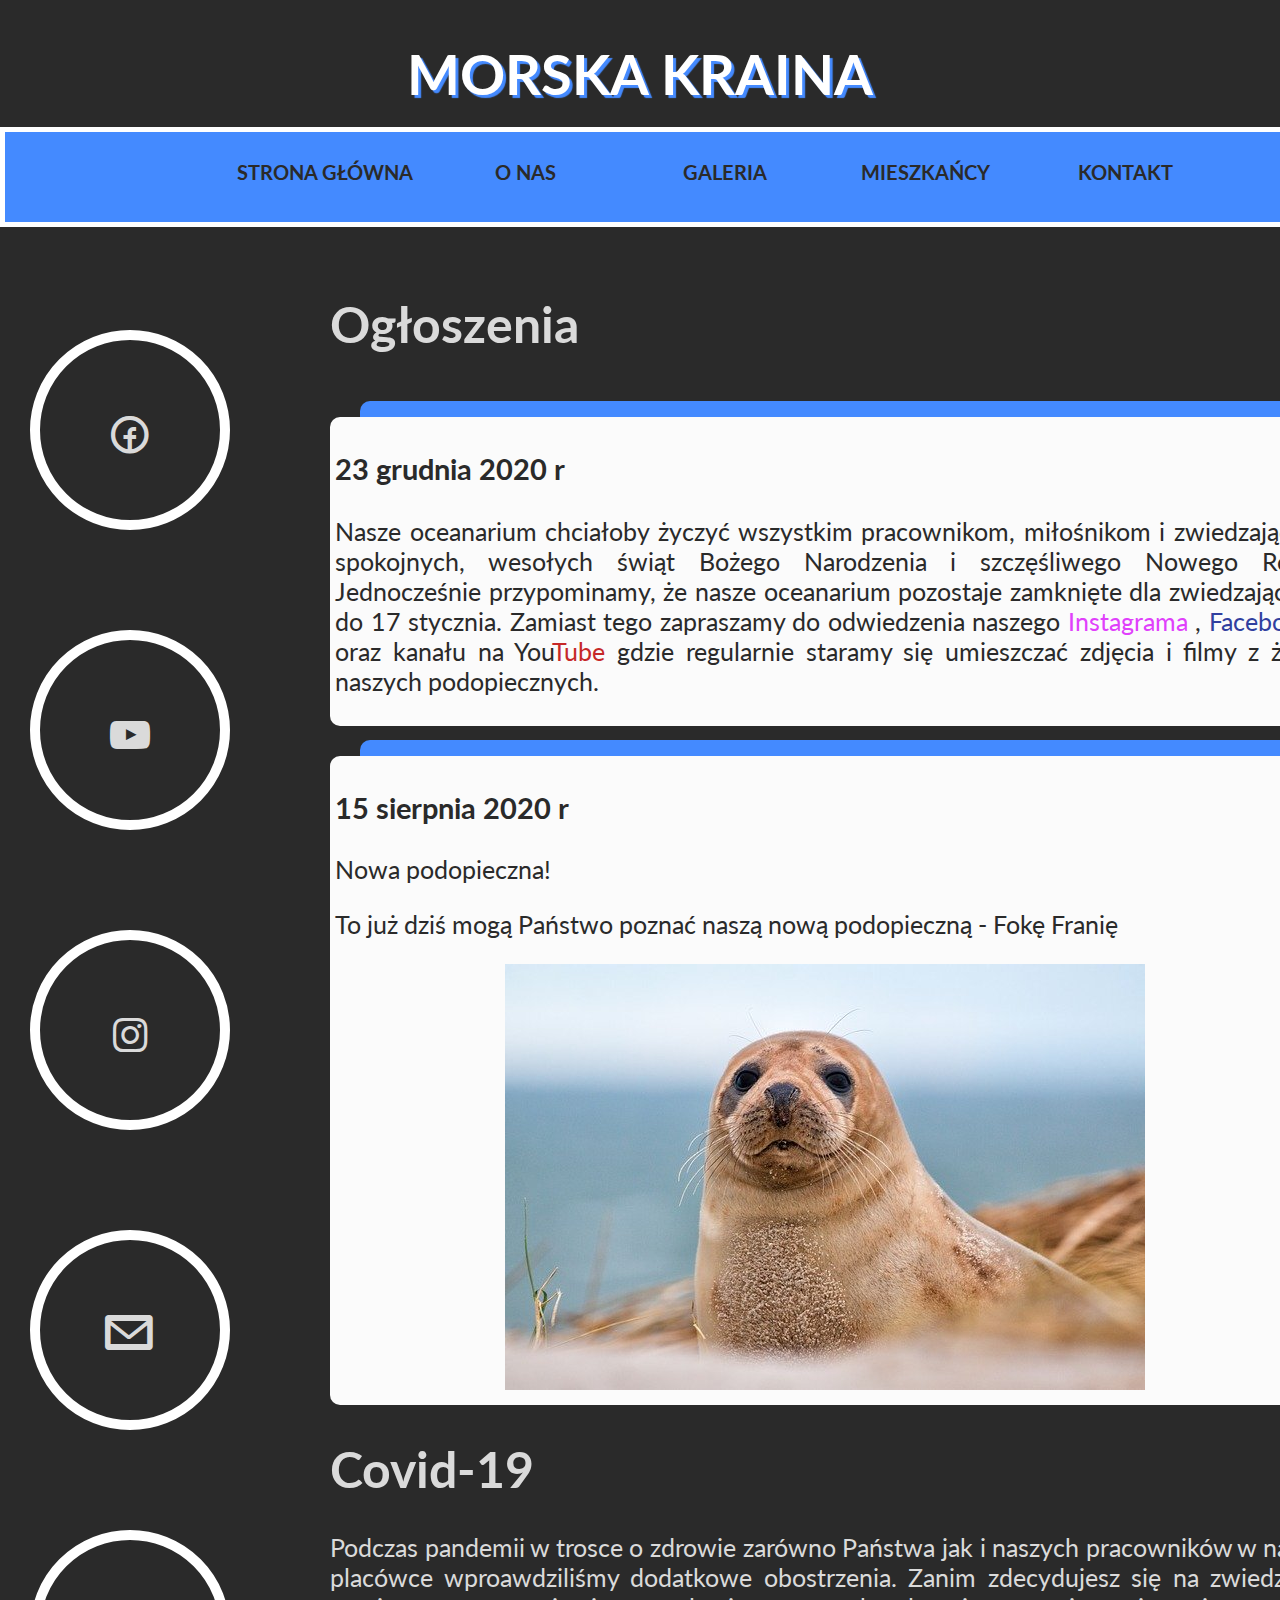
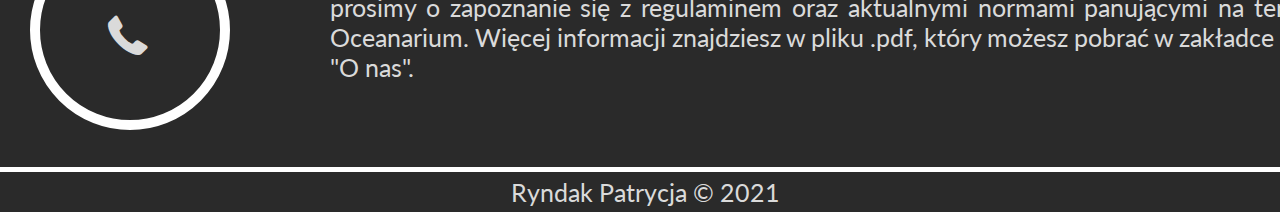
<file: Morska Kraina/index.html>
<html>
<head>
<title> Morska Kraina</title>
<meta charset = "utf-8">
<meta name = "author" content = "Ryndak Patrycja">
<meta name="description" content= "Strona poświęcona oceanarium w Zaleszanach. Poznaj podwone życie już dziś !">
<meta name="keywords" content="morze, woda, życie podwodne, wycieczki, skorupiaki, mięczaki, stawonogi, ocean">
<link rel="stylesheet" href="style.css" type="text/css" />
<link rel="preconnect" href="https://fonts.gstatic.com">
<link href="https://fonts.googleapis.com/css2?family=Lato:wght@400;700&display=swap" rel="stylesheet">
<script src="https://ajax.googleapis.com/ajax/libs/jquery/3.5.1/jquery.min.js"></script>
<script src="main.js"></script>
<link href="css/fontello.css" rel="stylesheet" type="text/css">
</head>
<body>
	<div class="container">
		<div class="top">
			<div class="logo">
				MORSKA KRAINA
			</div>
			<div class="nav" >
			 <ol>
			 
				<li><a href="#"> STRONA GŁÓWNA</a>
				 <ul>
					<li><a href="#ogloszenia">OGŁOSZENIA</a></li>
					<li><a href="#covid">COVID-19</a></li>
				</ul>
				</li>
				<li><a href="#">O NAS</a>
				 <ul>
					<li><a href="historia.html">HISTORIA</a></li>
					<li><a href="Cennik.html">CENNIK </a></li>
					<li><a href="przewodnicy.html">PRZEWODNICY</a></li>
					<li><a href="Regulamin_Oceanarium.pdf">DO POBRANIA</a></li>
				</ul>
				</li>				
				<li><a href="galeria.html">GALERIA</a></li>				
				<li><a href="mieszkancy.html">MIESZKAŃCY</a></li>
				<li><a href="#mail">KONTAKT</a></li>
			</ol>
			</div>
		</div> 
		<div class="socialmedia">
			  <div class="fb">
			  <i class="icon-facebook-circled"></i>
			  <span id="fb_h">www.facebook.com/</br>oceanarium_morska_kraina </span>
			  </div>
			  <div class="yt">
			  <i class="icon-youtube-play"></i>
			   <span id="yt_h">wwww.youtube.com/</br>oceanarium_morska_kraina </span>
			  </div>
			  <div class="ig">
			  <i class="icon-instagram"></i>
			   <span id="ig_h">www.instagram.com/</br>oceanarium_morska_kraina </span>
			  </div>
			   <div class="mail" id="mail">
			  <i class="icon-mail"></i>
			  <span id="mail_h"> ryndak.patrycja@wp.pl </span>
			  </div>
			  <div class="tel">
			  <i class="icon-phone"></i>
			  <span id="tel_h"> 500 729 852 </span>
			  </div>

			</div>
		<div class="tresc">
			<div class="ogloszenia" id="ogloszenia">
			<h1> Ogłoszenia </h1>
			</br>
			<div class="ogloszenie">
			<h3> 23 grudnia 2020 r</h3>
			<p> Nasze oceanarium chciałoby życzyć wszystkim pracownikom, miłośnikom i&nbsp;zwiedzającym spokojnych, wesołych świąt Bożego Narodzenia i szczęśliwego Nowego Roku!
			Jednocześnie przypominamy, że nasze oceanarium pozostaje zamknięte dla zwiedzających do 17 stycznia. Zamiast tego zapraszamy do odwiedzenia naszego <span style="color:#E040FB;">Instagrama </span>,
			<span style="color:#303F9F;">Facebooka</span> oraz kanału na You<span style="color:#C62828">Tube</span> gdzie regularnie staramy się umieszczać zdjęcia i filmy z życia naszych podopiecznych.</p>
			</div>
			</br>
			<div class="ogloszenie">
			<h3> 15 sierpnia 2020 r </h3>
			<p> Nowa podopieczna! </p> 
			<p> To już dziś mogą Państwo poznać naszą nową podopieczną - Fokę Franię</p>
			<div class="obrazek">
			<img src="foka.jpg" > 
			</div>
			</div>
			</div>
			<div class="covid" id="covid">
			<h1> Covid-19 </h1>
			<p> Podczas pandemii w trosce o zdrowie zarówno Państwa jak i naszych pracowników w naszej placówce wproawdziliśmy dodatkowe obostrzenia. Zanim zdecydujesz się na zwiedzanie prosimy o 
			zapoznanie się z regulaminem oraz aktualnymi normami panującymi na terenie Oceanarium. Więcej informacji znajdziesz w pliku .pdf, który możesz pobrać w&nbsp;zakładce </br>"O nas".
			</div>
			</div>
		<div class="footer"> Ryndak Patrycja &copy; 2021 </div>
	</div>
</body>
</html>
</file>
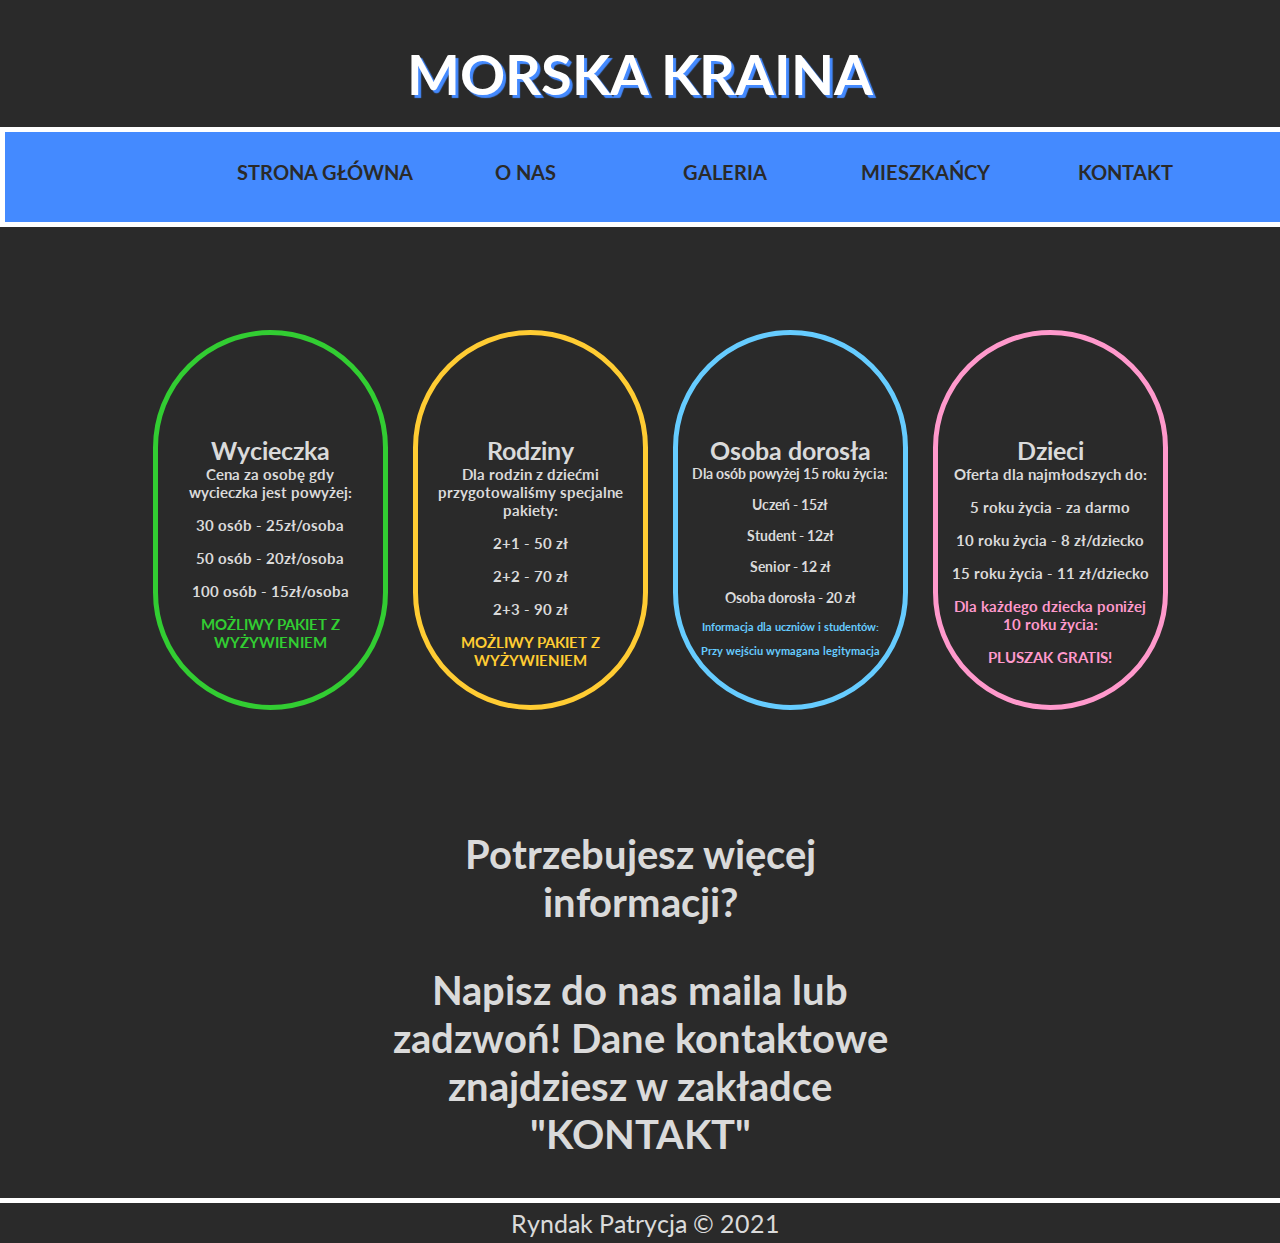
<file: Morska Kraina/Cennik.html>
<html>
<head>
<title> Morska Przystań</title>
<meta charset = "utf-8">
<meta name = "author" content = "Ryndak Patrycja">
<meta name="description" content= "Strona poświęcona oceanarium w Zaleszanach. Poznaj podwone życie już dziś !">
<meta name="keywords" content="morze, woda, życie podwodne, wycieczki, skorupiaki, mięczaki, stawonogi, ocean">
<link rel="stylesheet" href="style.css" type="text/css" />
<link rel="preconnect" href="https://fonts.gstatic.com">
<link href="https://fonts.googleapis.com/css2?family=Lato:wght@400;700&display=swap" rel="stylesheet">
<script src="https://ajax.googleapis.com/ajax/libs/jquery/3.5.1/jquery.min.js"></script>
<script src="main.js"></script>
<link href="css/fontello.css" rel="stylesheet" type="text/css">
</head>
<body>
	<div class="container">
		<div class="top">
			<div class="logo">
				MORSKA KRAINA
			</div>
			<div class="nav">
			 <ol>
			 
				<li><a href="index.html"> STRONA GŁÓWNA</a>
				 <ul>
					<li><a href="index.html#ogloszenia">OGŁOSZENIA</a></li>
					<li><a href="index.html#covid">COVID-19</a></li>
				</ul>
				</li>
				<li><a href="#">O NAS</a>
				 <ul>
					<li><a href="historia.html">HISTORIA</a></li>
					<li><a href="#">CENNIK </a></li>
					<li><a href="przewodnicy.html">PRZEWODNICY</a></li>
					<li><a href="Regulamin_Oceanarium.pdf">DO POBRANIA</a></li>
				</ul>
				</li>				
				<li><a href="galeria.html">GALERIA</a></li>				
				<li><a href="mieszkancy.html">MIESZKAŃCY</a></li>
				<li><a href="index.html#mail">KONTAKT</a></li>
			</ol>
			</div>
		</div> 
		
		<div class="tresc" style="margin-left:auto; margin-right:auto; height:500px;">
			<div class="oferty">
				<div class="wycieczki">
					<div class="wypelnienie" style="border:5px solid #32CD32;">
						<div class="gora">
								Wycieczka
								<div class="tresc_oferty">
								Cena za osobę gdy wycieczka jest powyżej:
									<p> 30 osób - 25zł/osoba</p>
									<p> 50 osób - 20zł/osoba</p>
									<p> 100 osób - 15zł/osoba</p>
									<span style="color:#32CD32; font-weight:bold;">
									<p> MOŻLIWY PAKIET Z WYŻYWIENIEM </p>
									</span>
								</div>
						</div>
					</div>
				</div>
				<div class="rodziny">
					<div class="wypelnienie" style="border:5px solid #FFCC33;">
						<div class="gora">
								Rodziny
								<div class="tresc_oferty">
								Dla rodzin z dziećmi przygotowaliśmy specjalne pakiety:
									<p> 2+1 - 50 zł</p>
									<p> 2+2 - 70 zł</p>
									<p> 2+3 - 90 zł</p>
									<span style="color:#FFCC33; font-weight:bold;">
									<p> MOŻLIWY PAKIET Z WYŻYWIENIEM </p>
									</span>
								</div>
						</div>
					</div>
				</div>
				<div class="os_d">
					<div class="wypelnienie"  style="border:5px solid #66CCFF;">
						<div class="gora">
								Osoba dorosła
								<div class="tresc_oferty" style="font-size:14px;">
								Dla osób powyżej 15 roku życia:
									<p> Uczeń - 15zł</p>
									<p> Student - 12zł</p>
									<p> Senior - 12 zł</p>
									<p> Osoba dorosła - 20 zł</p>
									<span style="color:#66CCFF; font-weight:bold; font-size:11px;">
									<p> Informacja dla uczniów i studentów: </p>
									<p> Przy wejściu wymagana legitymacja </p>
									</span>
								</div>
						</div>
					</div>
				</div>
				<div class="dziecko">
					<div class="wypelnienie" style="border:5px solid #FF99CC;">
						<div class="gora">
								Dzieci
								<div class="tresc_oferty" >
								Oferta dla najmłodszych do:
									<p> 5 roku życia - za darmo</p>
									<p> 10 roku życia - 8 zł/dziecko</p>
									<p> 15 roku życia - 11 zł/dziecko</p>
									<span style="color:#FF99CC; font-weight:bold;">
									<p> Dla każdego dziecka poniżej 10 roku życia:</p>
									<p> PLUSZAK GRATIS!</p>
									</span>
								</div>
						</div>
					</div>
				</div>
			</div>
	</div>
	<div class="info">
			<p> Potrzebujesz więcej informacji?</p>
			<p> Napisz do nas maila lub zadzwoń! </p?
			<p>Dane kontaktowe znajdziesz w zakładce "KONTAKT"</p>
			</div>
	<div class="footer"> Ryndak Patrycja &copy; 2021 </div>
	</div>
</body>
</html>
</file>
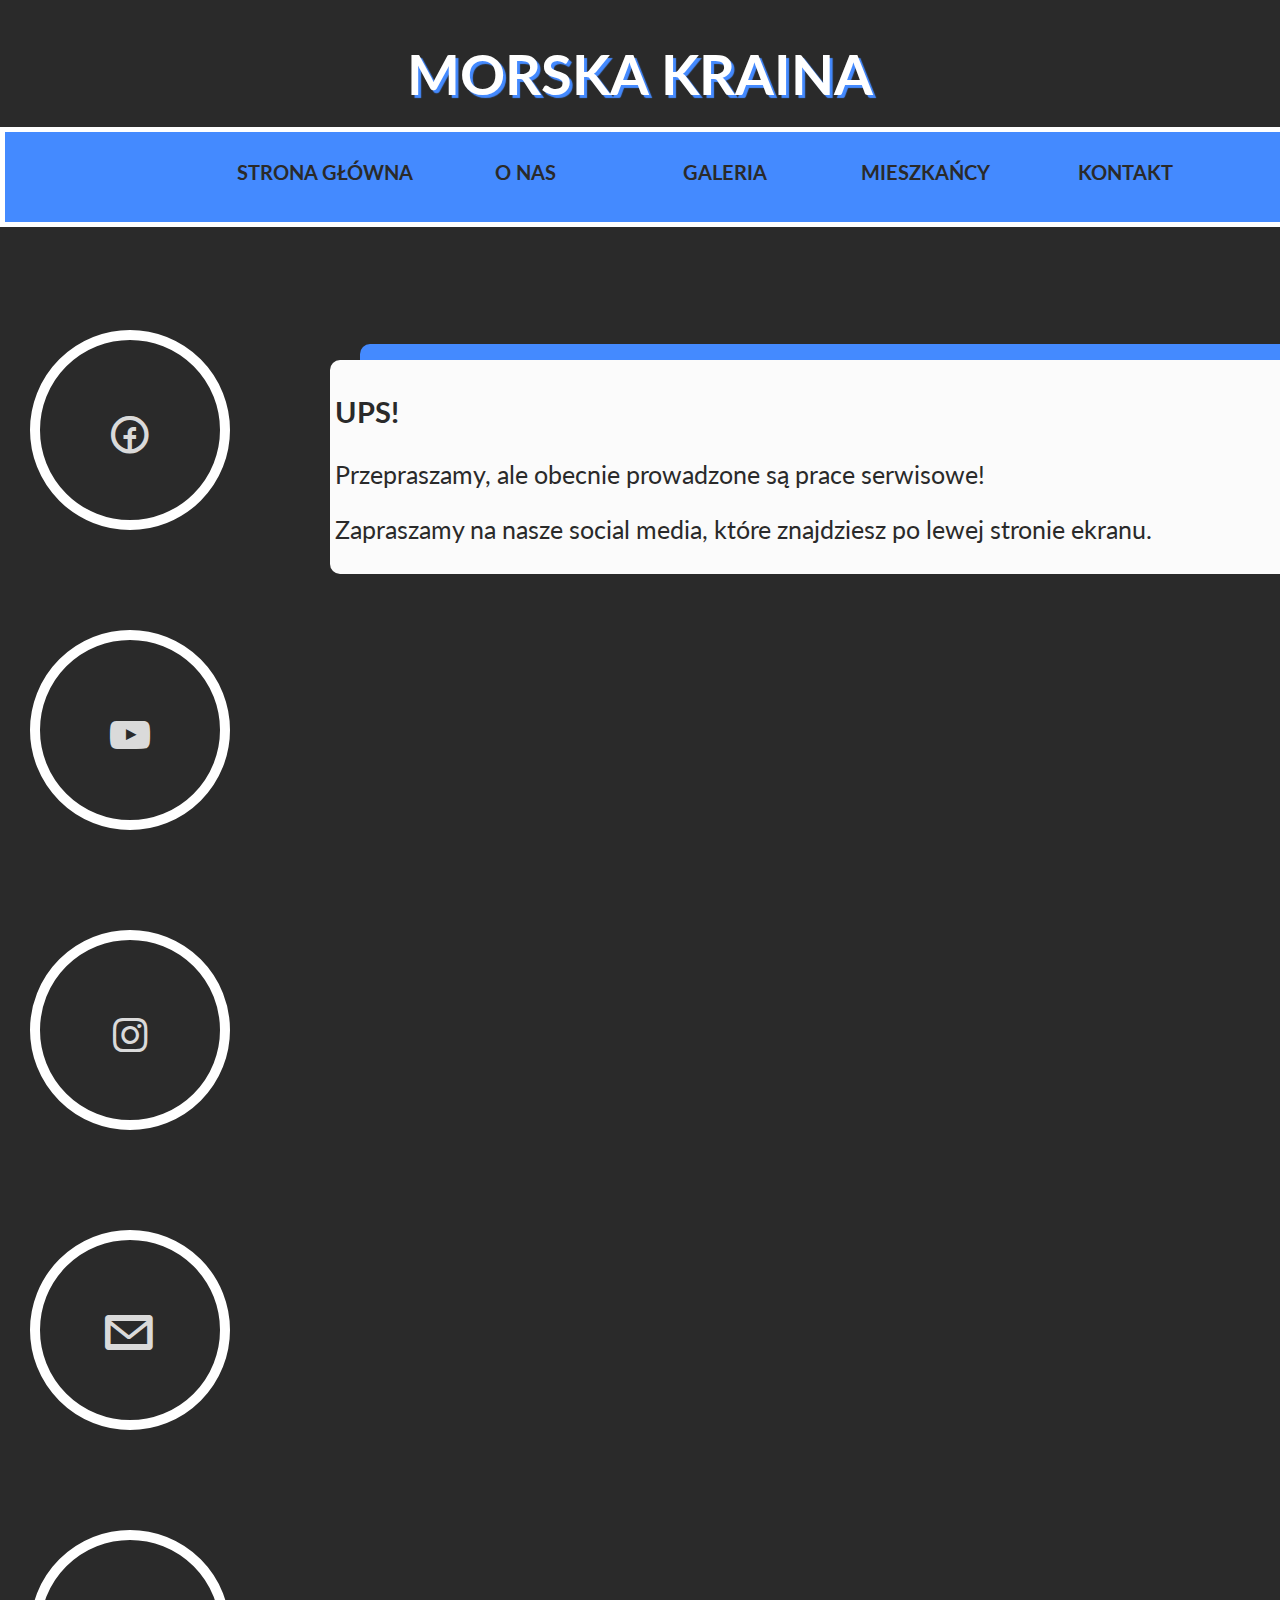
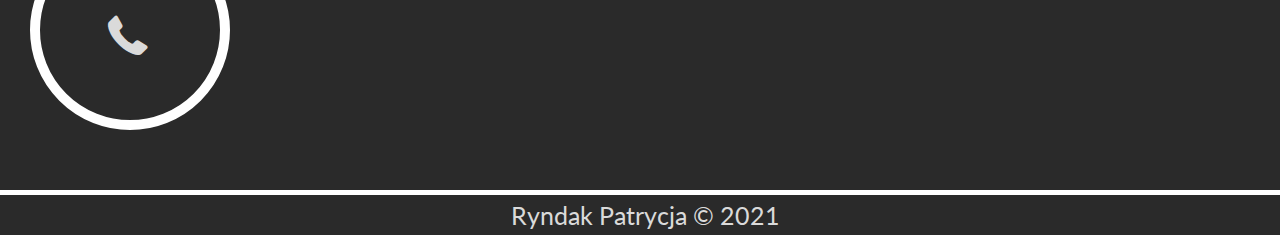
<file: Morska Kraina/galeria.html>
<html>
<head>
<title> Morska Przystań</title>
<meta charset = "utf-8">
<meta name = "author" content = "Ryndak Patrycja">
<meta name="description" content= "Strona poświęcona oceanarium w Zaleszanach. Poznaj podwone życie już dziś !">
<meta name="keywords" content="morze, woda, życie podwodne, wycieczki, skorupiaki, mięczaki, stawonogi, ocean">
<link rel="stylesheet" href="style.css" type="text/css" />
<link rel="preconnect" href="https://fonts.gstatic.com">
<link href="https://fonts.googleapis.com/css2?family=Lato:wght@400;700&display=swap" rel="stylesheet">
<script src="https://ajax.googleapis.com/ajax/libs/jquery/3.5.1/jquery.min.js"></script>
<script src="main.js"></script>
<link href="css/fontello.css" rel="stylesheet" type="text/css">
</head>
<body>
	<div class="container">
		<div class="top">
			<div class="logo">
				MORSKA KRAINA
			</div>
			<div class="nav">
			 <ol>
			 
				<li><a href="index.html"> STRONA GŁÓWNA</a>
				 <ul>
					<li><a href="index.html#ogloszenia">OGŁOSZENIA</a></li>
					<li><a href="index.html#covid">COVID-19</a></li>
				</ul>
				</li>
				<li><a href="#">O NAS</a>
				 <ul>
					<li><a href="historia.html">HISTORIA</a></li>
					<li><a href="Cennik.html">CENNIK </a></li>
					<li><a href="przewodnicy.html">PRZEWODNICY</a></li>
					<li><a href="Regulamin_Oceanarium.pdf">DO POBRANIA</a></li>
				</ul>
				</li>				
				<li><a href="#">GALERIA</a></li>				
				<li><a href="mieszkancy.html">MIESZKAŃCY</a></li>
				<li><a href="#mail">KONTAKT</a></li>
			</ol>
			</div>
		</div> 
		<div class="socialmedia">
			  <div class="fb">
			  <i class="icon-facebook-circled"></i>
			  <span id="fb_h">www.facebook.com/</br>oceanarium_morska_kraina </span>
			  </div>
			  <div class="yt">
			  <i class="icon-youtube-play"></i>
			   <span id="yt_h">wwww.youtube.com/</br>oceanarium_morska_kraina </span>
			  </div>
			  <div class="ig">
			  <i class="icon-instagram"></i>
			   <span id="ig_h">www.instagram.com/</br>oceanarium_morska_kraina </span>
			  </div>
			   <div class="mail" id="mail">
			  <i class="icon-mail"></i>
			  <span id="mail_h"> ryndak.patrycja@wp.pl </span>
			  </div>
			  <div class="tel">
			  <i class="icon-phone"></i>
			  <span id="tel_h"> 500 729 852 </span>
			  </div>

			</div>
		<div class="tresc" style="height:1400px;">
			<div class="ogloszenia" id="ogloszenia" style="margin-top:100px;">
			<div class="ogloszenie">
			<h3>UPS!</h3>
			<p>Przepraszamy, ale obecnie prowadzone są prace serwisowe!</p>
			<p>Zapraszamy na nasze social media, które znajdziesz po lewej stronie ekranu.</p>
			</div>
			</div>
			</div>
		<div class="footer" style="margin-top:100px;"> Ryndak Patrycja &copy; 2021 </div>
	</div>
</body>
</html>
</file>
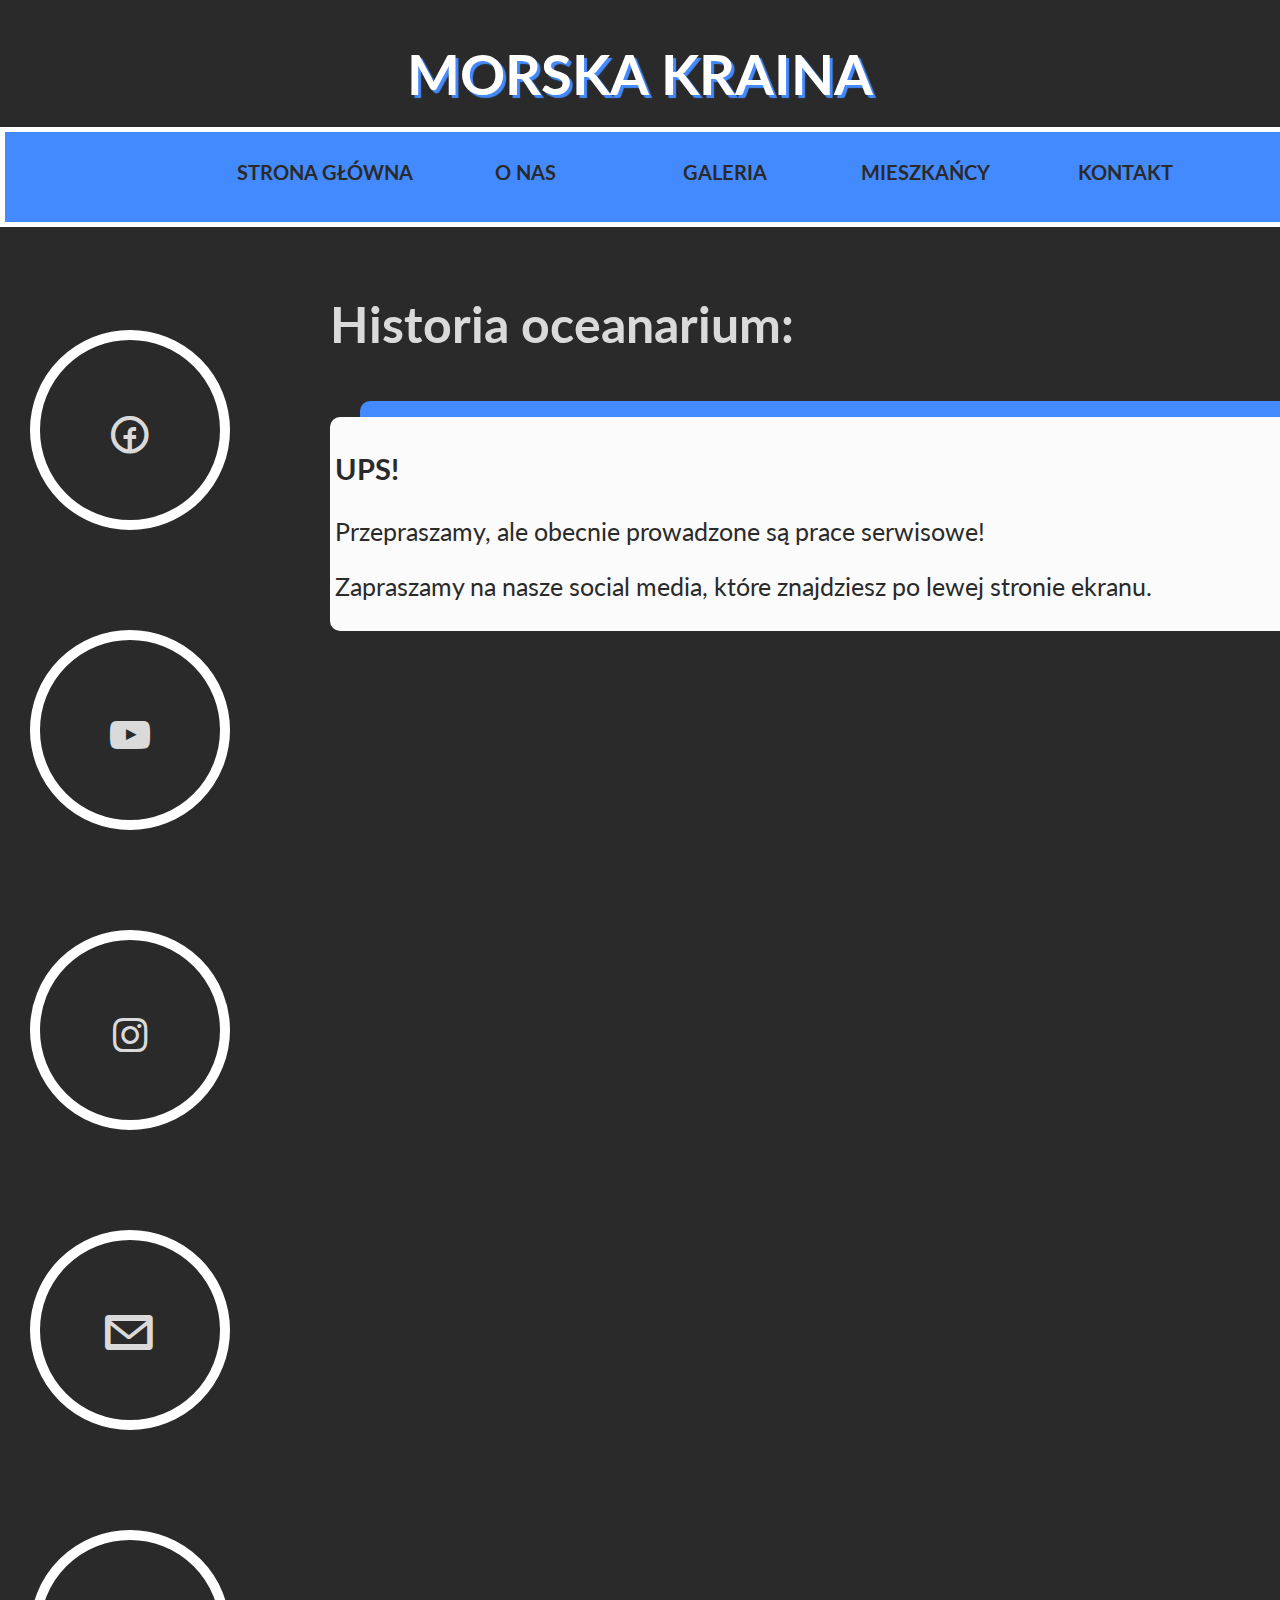
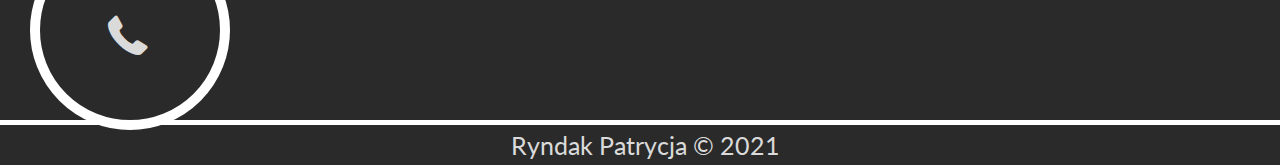
<file: Morska Kraina/historia.html>
<html>
<head>
<title> Morska Przystań</title>
<meta charset = "utf-8">
<meta name = "author" content = "Ryndak Patrycja">
<meta name="description" content= "Strona poświęcona oceanarium w Zaleszanach. Poznaj podwone życie już dziś !">
<meta name="keywords" content="morze, woda, życie podwodne, wycieczki, skorupiaki, mięczaki, stawonogi, ocean">
<link rel="stylesheet" href="style.css" type="text/css" />
<link rel="preconnect" href="https://fonts.gstatic.com">
<link href="https://fonts.googleapis.com/css2?family=Lato:wght@400;700&display=swap" rel="stylesheet">
<script src="https://ajax.googleapis.com/ajax/libs/jquery/3.5.1/jquery.min.js"></script>
<script src="main.js"></script>
<link href="css/fontello.css" rel="stylesheet" type="text/css">
</head>
<body>
	<div class="container">
		<div class="top">
			<div class="logo">
				MORSKA KRAINA
			</div>
			<div class="nav">
			 <ol>
			 
				<li><a href="index.html"> STRONA GŁÓWNA</a>
				 <ul>
					<li><a href="index.html#ogloszenia">OGŁOSZENIA</a></li>
					<li><a href="index.html#covid">COVID-19</a></li>
				</ul>
				</li>
				<li><a href="#">O NAS</a>
				 <ul>
					<li><a href="#">HISTORIA</a></li>
					<li><a href="Cennik.html">CENNIK </a></li>
					<li><a href="przewodnicy.html">PRZEWODNICY</a></li>
					<li><a href="Regulamin_Oceanarium.pdf">DO POBRANIA</a></li>
				</ul>
				</li>				
				<li><a href="galeria.html">GALERIA</a></li>				
				<li><a href="mieszkancy.html">MIESZKAŃCY</a></li>
				<li><a href="#mail">KONTAKT</a></li>
			</ol>
			</div>
		</div> 
		<div class="socialmedia">
			  <div class="fb">
			  <i class="icon-facebook-circled"></i>
			  <span id="fb_h">www.facebook.com/</br>oceanarium_morska_kraina </span>
			  </div>
			  <div class="yt">
			  <i class="icon-youtube-play"></i>
			   <span id="yt_h">wwww.youtube.com/</br>oceanarium_morska_kraina </span>
			  </div>
			  <div class="ig">
			  <i class="icon-instagram"></i>
			   <span id="ig_h">www.instagram.com/</br>oceanarium_morska_kraina </span>
			  </div>
			   <div class="mail" id="mail">
			  <i class="icon-mail"></i>
			  <span id="mail_h"> ryndak.patrycja@wp.pl </span>
			  </div>
			  <div class="tel">
			  <i class="icon-phone"></i>
			  <span id="tel_h"> 500 729 852 </span>
			  </div>

			</div>
		<div class="tresc" style="height:1400px;">
			<div class="ogloszenia" id="ogloszenia">
			<h1> Historia oceanarium: </h1>
			</br>
			<div class="ogloszenie">
			<h3>UPS!</h3>
			<p>Przepraszamy, ale obecnie prowadzone są prace serwisowe!</p>
			<p>Zapraszamy na nasze social media, które znajdziesz po lewej stronie ekranu.</p>
			</div>
			</div>
			</div>
		<div class="footer"> Ryndak Patrycja &copy; 2021 </div>
	</div>
</body>
</html>
</file>
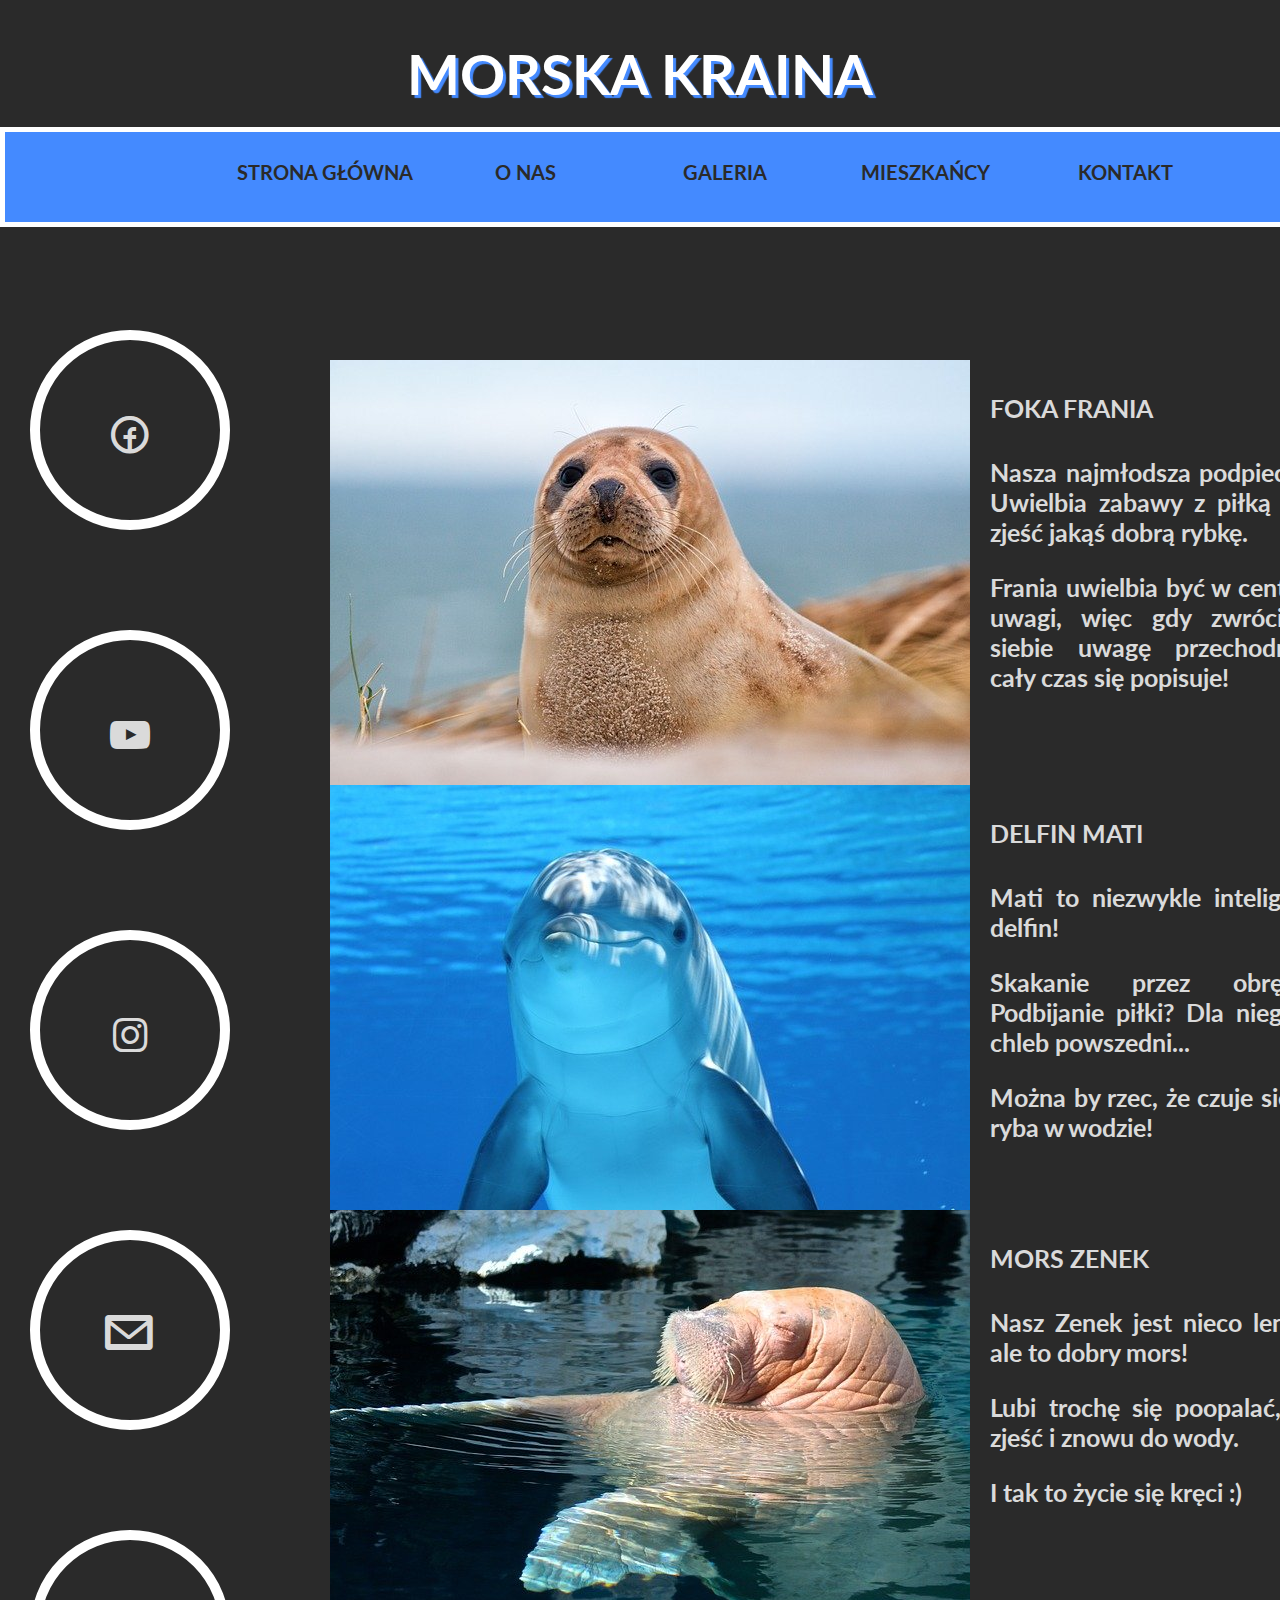
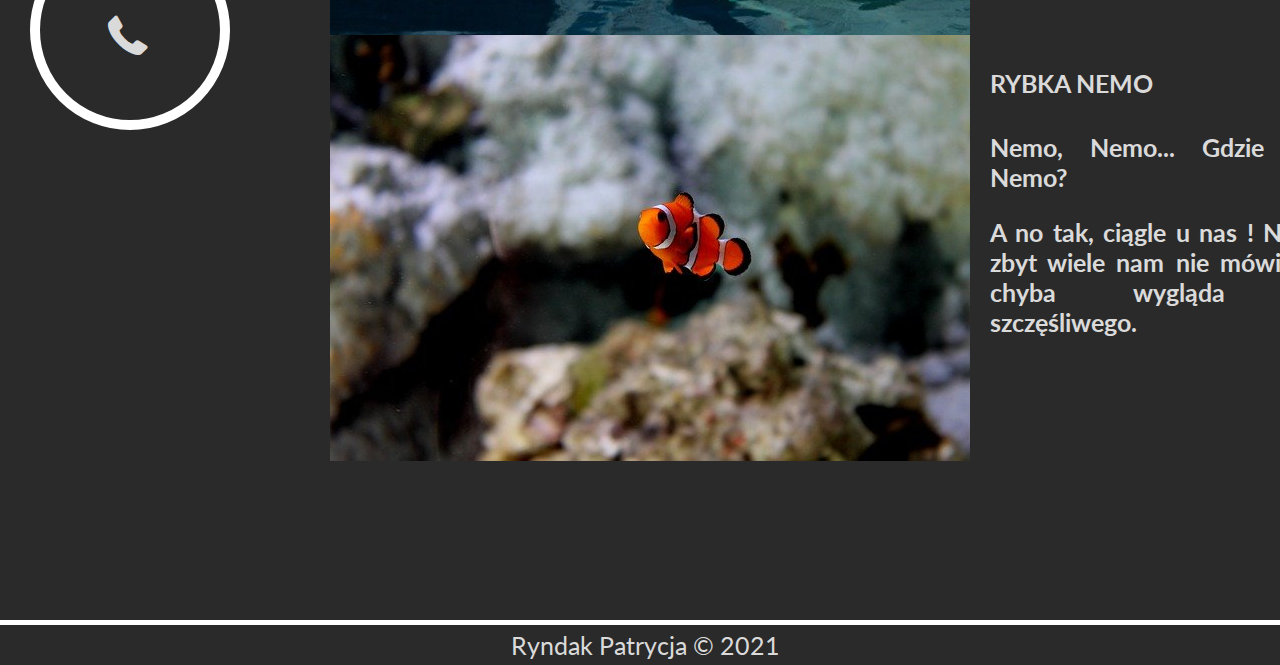
<file: Morska Kraina/mieszkancy.html>
<html>
<head>
<title> Morska Przystań</title>
<meta charset = "utf-8">
<meta name = "author" content = "Ryndak Patrycja">
<meta name="description" content= "Strona poświęcona oceanarium w Zaleszanach. Poznaj podwone życie już dziś !">
<meta name="keywords" content="morze, woda, życie podwodne, wycieczki, skorupiaki, mięczaki, stawonogi, ocean">
<link rel="stylesheet" href="style.css" type="text/css" />
<link rel="preconnect" href="https://fonts.gstatic.com">
<link href="https://fonts.googleapis.com/css2?family=Lato:wght@400;700&display=swap" rel="stylesheet">
<script src="https://ajax.googleapis.com/ajax/libs/jquery/3.5.1/jquery.min.js"></script>
<script src="main.js"></script>
<link href="css/fontello.css" rel="stylesheet" type="text/css">
</head>
<body>
	<div class="container">
		<div class="top">
			<div class="logo">
				MORSKA KRAINA
			</div>
			<div class="nav">
			<div class="nav1">
			 <ol>
			 
				<li><a href="index.html"> STRONA GŁÓWNA</a>
				 <ul>
					<li><a href="index.html#ogloszenia">OGŁOSZENIA</a></li>
					<li><a href="index.html#covid">COVID-19</a></li>
				</ul>
				</li>
				<li><a href="#">O NAS</a>
				 <ul>
					<li><a href="historia.html">HISTORIA</a></li>
					<li><a href="Cennik.html">CENNIK </a></li>
					<li><a href="przewodnicy.html">PRZEWODNICY</a></li>
					<li><a href="Regulamin_Oceanarium.pdf">DO POBRANIA</a></li>
				</ul>
				</li>				
				<li><a href="galeria.html">GALERIA</a></li>				
				<li><a href="#">MIESZKAŃCY</a></li>
				<li><a href="#ig">KONTAKT</a></li>
			</ol>
			</div>
			</div>
		</div> 
		<div class="socialmedia">
			  <div class="fb">
			  <i class="icon-facebook-circled"></i>
			  <span id="fb_h">www.facebook.com/</br>oceanarium_morska_kraina </span>
			  </div>
			  <div class="yt">
			  <i class="icon-youtube-play"></i>
			   <span id="yt_h">wwww.youtube.com/</br>oceanarium_morska_kraina </span>
			  </div>
			  <div class="ig" id="ig">
			  <i class="icon-instagram"></i>
			   <span id="ig_h">www.instagram.com/</br>oceanarium_morska_kraina </span>
			  </div>
			   <div class="mail" id="mail">
			  <i class="icon-mail"></i>
			  <span id="mail_h"> ryndak.patrycja@wp.pl </span>
			  </div>
			  <div class="tel">
			  <i class="icon-phone"></i>
			  <span id="tel_h"> 500 729 852 </span>
			  </div>

			</div>
		<div class="tresc" >
			<div class="foka">
				<div class="zdjecie">
				<img src="foka.jpg">
				</div>
				<div class="opis">
				<h4> FOKA FRANIA <h4>
				<p> Nasza najmłodsza podpieczna. Uwielbia zabawy z piłką oraz zjeść jakąś dobrą rybkę.</p>
				<p> Frania uwielbia być w centrum uwagi, więc gdy zwróci na siebie uwagę przechodniów cały czas się popisuje!</p>
				</div>
			</div>
			<div class="delfin">
				<div class="zdjecie">
				<img src="delfin.jpg">
				</div>
				<div class="opis">
				<h4> DELFIN MATI <h4>
				<p>Mati to niezwykle inteligenty delfin!</p>
				<p> Skakanie przez obręcze? Podbijanie piłki? Dla niego to chleb powszedni...</p>
				<p> Można by rzec, że czuje się jak ryba w wodzie!</p>
				</div>
			
			</div>
			<div class="mors">
				<div class="zdjecie">
				<img src="mors.jpg">
				</div>
				<div class="opis">
				<h4> MORS ZENEK <h4>
				<p>Nasz Zenek jest nieco leniwy, ale to dobry mors!</p>
				<p> Lubi trochę się poopalać, coś zjeść i znowu do wody.</p>
				<p> I tak to życie się kręci :)</p>
				</div>
			
			</div>
			<div class="ryba">
				<div class="zdjecie">
				<img src="nemo.jpg">
				</div>
				<div class="opis">
				<h4> RYBKA NEMO <h4>
				<p>Nemo, Nemo... Gdzie jest Nemo?</p>
				<p> A no tak, ciągle u nas ! Nemo zbyt wiele nam nie mówi, ale chyba wygląda na szczęśliwego.</p>
				</div>
			
			</div>
			<div class="pusty" style="height:100px; clear:both;">
			</div>
			</div>
	<div class="footer" padding:10px;">  Ryndak Patrycja &copy; 2021 </div>
	</div>
</body>
</html>
</file>
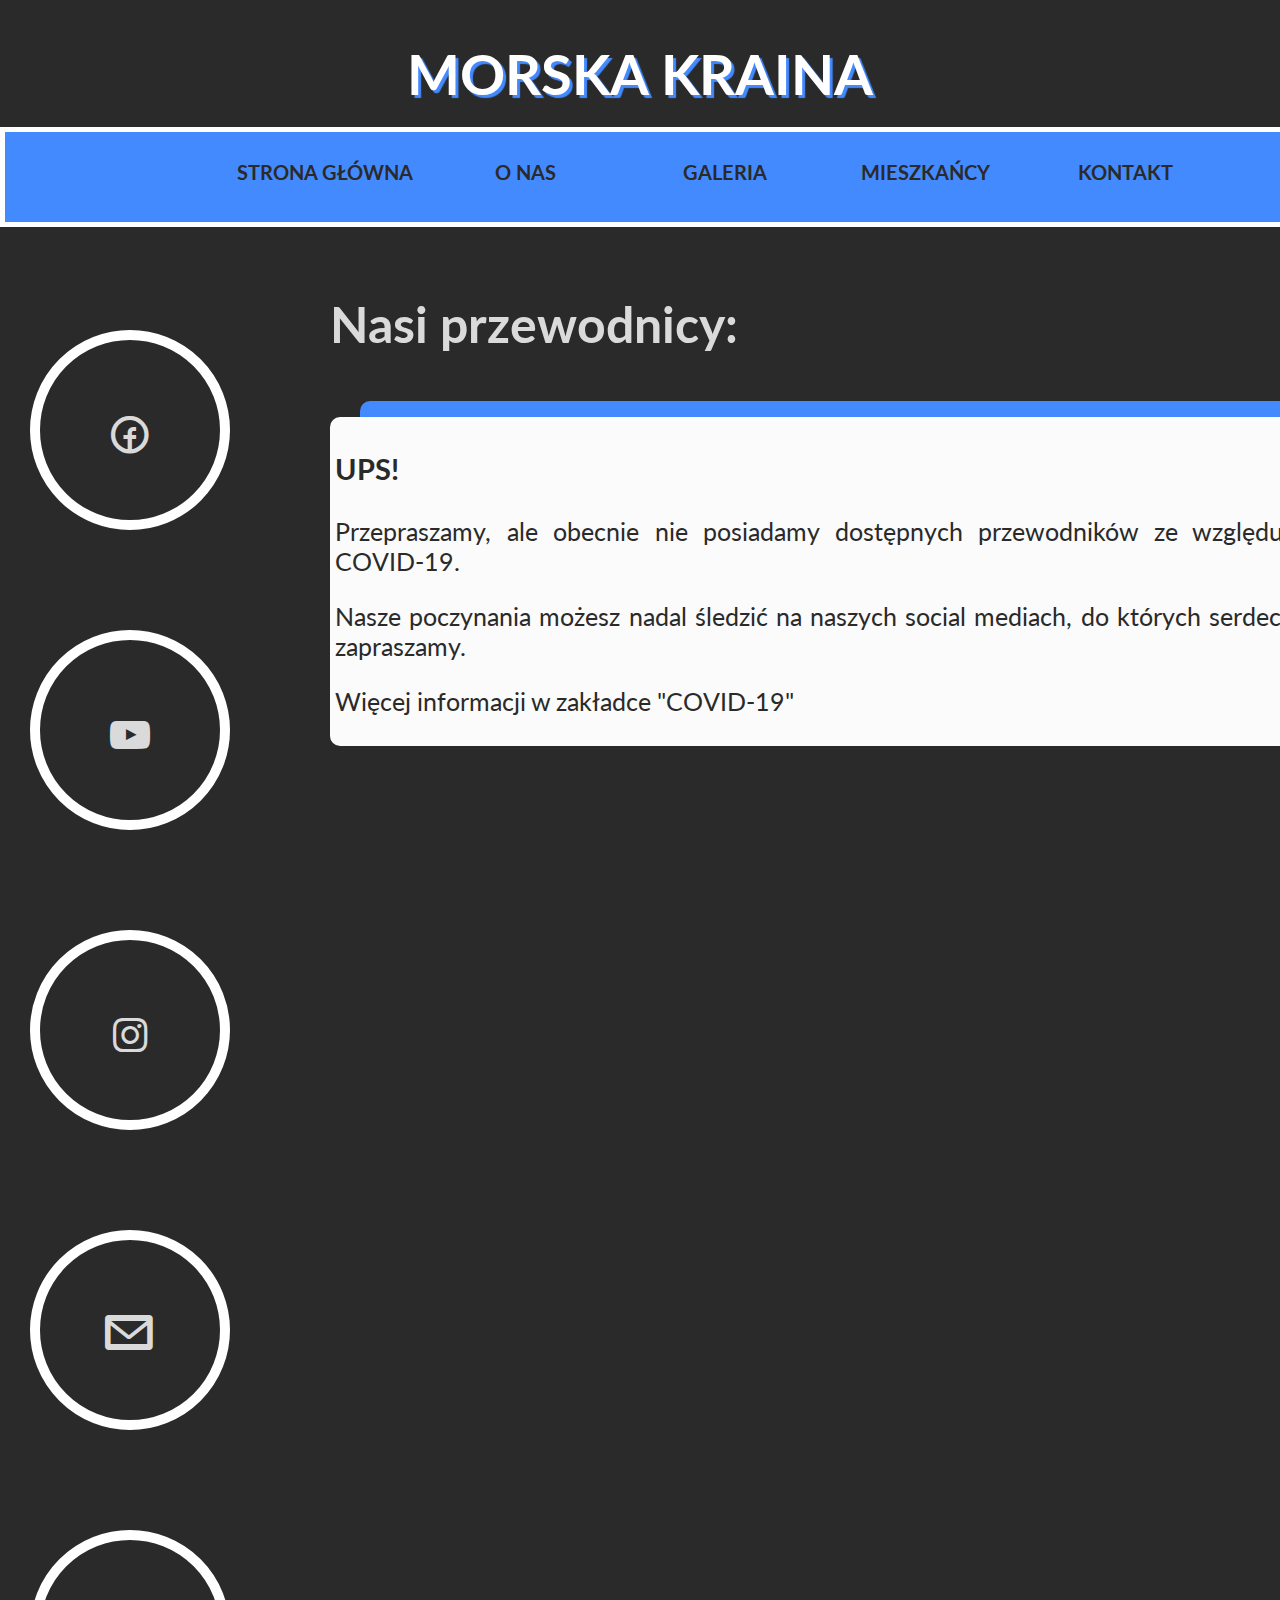
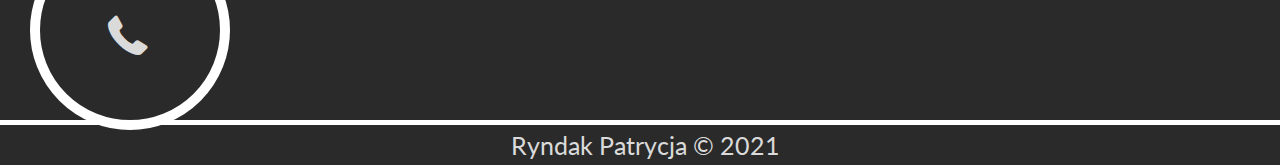
<file: Morska Kraina/przewodnicy.html>
<html>
<head>
<title> Morska Przystań</title>
<meta charset = "utf-8">
<meta name = "author" content = "Ryndak Patrycja">
<meta name="description" content= "Strona poświęcona oceanarium w Zaleszanach. Poznaj podwone życie już dziś !">
<meta name="keywords" content="morze, woda, życie podwodne, wycieczki, skorupiaki, mięczaki, stawonogi, ocean">
<link rel="stylesheet" href="style.css" type="text/css" />
<link rel="preconnect" href="https://fonts.gstatic.com">
<link href="https://fonts.googleapis.com/css2?family=Lato:wght@400;700&display=swap" rel="stylesheet">
<script src="https://ajax.googleapis.com/ajax/libs/jquery/3.5.1/jquery.min.js"></script>
<script src="main.js"></script>
<link href="css/fontello.css" rel="stylesheet" type="text/css">
</head>
<body>
	<div class="container">
		<div class="top">
			<div class="logo">
				MORSKA KRAINA
			</div>
			<div class="nav">
			 <ol>
			 
				<li><a href="index.html"> STRONA GŁÓWNA</a>
				 <ul>
					<li><a href="index.html#ogloszenia">OGŁOSZENIA</a></li>
					<li><a href="index.html#covid">COVID-19</a></li>
				</ul>
				</li>
				<li><a href="#">O NAS</a>
				 <ul>
					<li><a href="historia.html">HISTORIA</a></li>
					<li><a href="Cennik.html">CENNIK </a></li>
					<li><a href="#">PRZEWODNICY</a></li>
					<li><a href="Regulamin_Oceanarium.pdf">DO POBRANIA</a></li>
				</ul>
				</li>				
				<li><a href="galeria.html">GALERIA</a></li>				
				<li><a href="mieszkancy.html">MIESZKAŃCY</a></li>
				<li><a href="#mail">KONTAKT</a></li>
			</ol>
			</div>
		</div> 
		<div class="socialmedia">
			  <div class="fb">
			  <i class="icon-facebook-circled"></i>
			  <span id="fb_h">www.facebook.com/</br>oceanarium_morska_kraina </span>
			  </div>
			  <div class="yt">
			  <i class="icon-youtube-play"></i>
			   <span id="yt_h">wwww.youtube.com/</br>oceanarium_morska_kraina </span>
			  </div>
			  <div class="ig">
			  <i class="icon-instagram"></i>
			   <span id="ig_h">www.instagram.com/</br>oceanarium_morska_kraina </span>
			  </div>
			   <div class="mail" id="mail">
			  <i class="icon-mail"></i>
			  <span id="mail_h"> ryndak.patrycja@wp.pl </span>
			  </div>
			  <div class="tel">
			  <i class="icon-phone"></i>
			  <span id="tel_h"> 500 729 852 </span>
			  </div>

			</div>
		<div class="tresc" style="height:1400px;">
			<div class="ogloszenia" id="ogloszenia">
			<h1> Nasi przewodnicy: </h1>
			</br>
			<div class="ogloszenie">
			<h3>UPS!</h3>
			<p>Przepraszamy, ale obecnie nie posiadamy dostępnych przewodników ze względu na COVID-19.</p>
			<p>Nasze poczynania możesz nadal śledzić na naszych social mediach, do których serdecznie zapraszamy.</p>
			<p> Więcej informacji w zakładce "COVID-19"</p>
			</div>
			</div>
			</div>
		<div class="footer"> Ryndak Patrycja &copy; 2021 </div>
	</div>
</body>
</html>
</file>
<file: Morska Kraina/style.css>
body
{
	background-color:#2A2A2A;
	font-family: 'Lato', sans-serif;
	color: #DADADA;
	font-size:25px;
	margin: 0 !important;
}
.container
{
	width:100%;
}
.top
{
	height:100px;
	width:100%;
	padding:40px 0;
	margin-bottom:20px;
	
}
.logo
{
	
	width:550px;
	margin-left: auto;
	margin-right: auto;
	color:#ffffff;
	text-shadow: 3px 3px 1px #448AFF;
	font-size: 56px;
	font-weight: bold;
	padding-bottom:20px;
	text-align:center;

}
.nav
{
	width:100%;
	height:50px;
	background-color:#448AFF;
	position: -webkit-sticky;
	border-top:5px solid #ffffff;
	border-bottom:5px solid #ffffff;
	border-left:5px solid #ffffff;
	border-right:5px solid #ffffff;
	padding:20px;
	margin-left: auto;
	margin-right: auto;
	text-align:center;
	font-weight:bold;
	
}
.sticky 
{
  position: fixed;
  width: 100%;
  left: 0;
  top: 0;
  z-index: 100;
  
}
ol 
{
	padding:0;
	margin:0;
	list-style-type: none;
	font-size:20px;
	margin-left: 200px;
	line-height:200%;
}
ol a
{
	text-decoration:none;
	color:#2A2A2A;
	display:block;
}
ol> li
{
	text-decoration:none;
	float:left;
	width:200px;
}
ol>li:hover
{
	background-color:#DADADA;
}
ol > li > ul {
  list-style-type:none;
  padding:0;
  margin:0;
  display:none;
} 
ol > li:hover > ul
{
	display:block;
}
ol > li > ul > li > a {
   border-top:1px dashed #ffffff;
   border-bottom:1px dashed #ffffff;
 
}
ol > li > ul > li {
  background-color:#DADADA;
}
ol > li > ul > li:hover {
  background-color:#FBFBFB;
}
li>ul{
	width:200px;
	position:absolute;
	float:right;
}

.tresc
{
	
	width:1000px;
	margin-left: 300px;
	margin-right: auto;
	text-align: justify;
	padding:30px;
	margin-top:50px;
}
.ogloszenie
{
	color:#2A2A2A;
	background-color:#FBFBFB;
	padding:5px;
	box-shadow: 30px -16px #448AFF;
	border-radius: 10px;
	
}
.obrazek
{
	width:650px;
	margin-left: auto;
	margin-right: auto;
	padding-bottom:10px;
}
.socialmedia
{
	padding:30px;
	float:left;
	width:180px;
	height:1100px;
	margin-top:auto;
	margin-bottom:50px;
	
}
.fb
{
	margin-top:100px;
	margin-bottom:100px;
	width:150px;
	height:150px;
	text-align:center;
	padding:15px;
	border: 10px solid #ffffff;
	border-radius: 100px;
}
.fb:hover
{
	background-color:#303F9F;
	width:160px;
	height:160px;
	border-radius: 110px;
	border: 10px solid #ffffff;
}
#fb_h
{
	display:none;
}
.fb:hover #fb_h
{
	font-size:10px;
	display:inline;
	color:#2A2A2A;
}
.yt
{
	margin-top:100px;
	margin-bottom:100px;
	width:150px;
	height:150px;
	text-align:center;
	padding:15px;
	border: 10px solid #ffffff;
	border-radius: 100px;
}
.yt:hover
{
	background-color:#C62828;
	width:160px;
	height:160px;
	border-radius: 110px;
	border: 10px solid #ffffff;
}
#yt_h
{
	display:none;
}
.yt:hover #yt_h
{
	font-size:10px;
	display:inline;
	color:#2A2A2A;
}
.ig
{
	margin-top:100px;
	margin-bottom:100px;
	width:150px;
	height:150px;
	text-align:center;
	padding:15px;
	border: 10px solid #ffffff;
	border-radius: 100px;
}
.ig:hover
{
	background-color:#E040FB;
	width:160px;
	height:160px;
	border-radius: 110px;
	border: 10px solid #ffffff;
}
#ig_h
{
	display:none;
}
.ig:hover #ig_h
{
	font-size:10px;
	display:inline;
	color:#2A2A2A;
}
.mail
{
	margin-top:100px;
	margin-bottom:100px;
	width:150px;
	height:150px;
	text-align:center;
	padding:15px;
	border: 10px solid #ffffff;
	border-radius: 100px;
}
.mail:hover
{
	background-color:#FFEB3B;
	width:160px;
	height:160px;
	border-radius: 110px;
	border: 10px solid #ffffff;
	color:#2A2A2A;
}
#mail_h
{
	display:none;
}
.mail:hover #mail_h
{
	font-size:15px;
	display:inline;
	color:#2A2A2A;
}
.tel
{
	margin-top:100px;
	margin-bottom:100px;
	width:150px;
	height:150px;
	text-align:center;
	padding:15px;
	border: 10px solid #ffffff;
	border-radius: 100px;
}
.tel:hover
{
	background-color:#4CAF50;
	width:160px;
	height:160px;
	border-radius: 110px;
	border: 10px solid #ffffff;
}
#tel_h
{
	display:none;
}
.tel:hover #tel_h
{
	font-size:15px;
	display:inline;
	color:#2A2A2A;
}
.footer
{
	clear:both;
	width:100%;
	border-top:5px solid #ffffff;
	text-align:center;
	padding:5px;
	margin-top:30px;
	
}

.oferty
{
	width:1050px;
	height:410px;
	margin-left:auto;
	margin-right:auto;
	margin-top:50px;

}
.wycieczki
{
	height:400px;
	width:260px;
	float:left;
	
}
.rodziny
{
	height:400px;
	width:260px;
	float:left;

}
.os_d
{
	height:400px;
	width:260px;
	float:left;
	
}
.dziecko
{
	height:400px;
	width:260px;
	float:left;
	
}
.gora
{
	width:200px;
	margin-left:auto;
	margin-right:auto;
	text-align:center;
	margin-top:100px;
	font-weight:bold;
}
.wypelnienie
{
	height:370px;
	width:225px;
	margin-left:auto;
	margin-right:auto;
	border: 5px solid #ffffff;
	border-radius: 180px;
	margin-top:20px;
}
.wypelnienie:hover
{
	height:380px;
	width:230px;
	margin-left:auto;
	margin-right:auto;
	border: 5px solid #ffffff;
	border-radius: 180px;
	margin-top:20px;
	background-color:#F1F8E9;
	color:#2A2A2A;
}
.tresc_oferty
{
	font-size:15px;
	margin-left:auto;
	margin-right:auto;
}
.info
{
	width:500px;
	margin-left:auto;
	margin-right:auto;
	text-align:center;
	font-size:40px;
	font-weight:bold;
}
.foka
{
	width:1000px;
	margin-left:auto;
	margin-right:auto;
	margin-top:100px;
	
}
.delfin
{
	
	width:1000px;
	margin-left:auto;
	margin-right:auto;
	margin-top:100px;
}
.mors
{
	
	width:1000px;
	margin-left:auto;
	margin-right:auto;
	margin-top:100px;
}
.ryba
{
	width:1000px;
	margin-left:auto;
	margin-right:auto;
	
	

}
.zdjecie
{ 
	width:640px;
	height:425px;
	float:left;
	
}
.opis
{
	float:right;
	width:340px;
	height:425px;
	
	
}
</file>
<file: Morska Kraina/css/fontello.css>
@font-face {
  font-family: 'fontello';
  src: url('../font/fontello.eot?15072896');
  src: url('../font/fontello.eot?15072896#iefix') format('embedded-opentype'),
       url('../font/fontello.woff2?15072896') format('woff2'),
       url('../font/fontello.woff?15072896') format('woff'),
       url('../font/fontello.ttf?15072896') format('truetype'),
       url('../font/fontello.svg?15072896#fontello') format('svg');
  font-weight: normal;
  font-style: normal;
}
/* Chrome hack: SVG is rendered more smooth in Windozze. 100% magic, uncomment if you need it. */
/* Note, that will break hinting! In other OS-es font will be not as sharp as it could be */
/*
@media screen and (-webkit-min-device-pixel-ratio:0) {
  @font-face {
    font-family: 'fontello';
    src: url('../font/fontello.svg?15072896#fontello') format('svg');
  }
}
*/
 
 [class^="icon-"]:before, [class*=" icon-"]:before {
  font-family: "fontello";
  font-style: normal;
  font-weight: normal;
  speak: never;
 
  display: inline-block;
  text-decoration: inherit;
  width: 1em;
  margin-right: .2em;
  text-align: center;
  /* opacity: .8; */
 
  /* For safety - reset parent styles, that can break glyph codes*/
  font-variant: normal;
  text-transform: none;
 
  /* fix buttons height, for twitter bootstrap */
  line-height: 1em;
 
  /* Animation center compensation - margins should be symmetric */
  /* remove if not needed */
  margin-left: .2em;
 
  /* you can be more comfortable with increased icons size */
  /* font-size: 120%; */
 
  /* Font smoothing. That was taken from TWBS */
  -webkit-font-smoothing: antialiased;
  -moz-osx-font-smoothing: grayscale;
 
  /* Uncomment for 3D effect */
  /* text-shadow: 1px 1px 1px rgba(127, 127, 127, 0.3); */
}
 
.icon-mail:before { content: '\e800'; font-size:35px; margin-top:60px; margin-left:35px; margin-right:50px; margin-bottom:20px;} /* '' */
.icon-facebook-circled:before { content: '\e801'; font-size:40px; margin-top:60px; margin-left:50px; margin-right:50px; margin-bottom:20px; } /* '' */
.icon-phone:before { content: '\e802'; font-size:40px; margin-top:60px; margin-left:45px; margin-right:50px; margin-bottom:30px; } /* '' */
.icon-youtube-play:before { content: '\f16a'; font-size:40px; margin-top:60px; margin-left:50px; margin-right:50px; margin-bottom:20px;} /* '' */
.icon-instagram:before { content: '\f16d'; font-size:40px; margin-top:60px; margin-left:50px; margin-right:50px; margin-bottom:20px;} /* '' */
</file>
